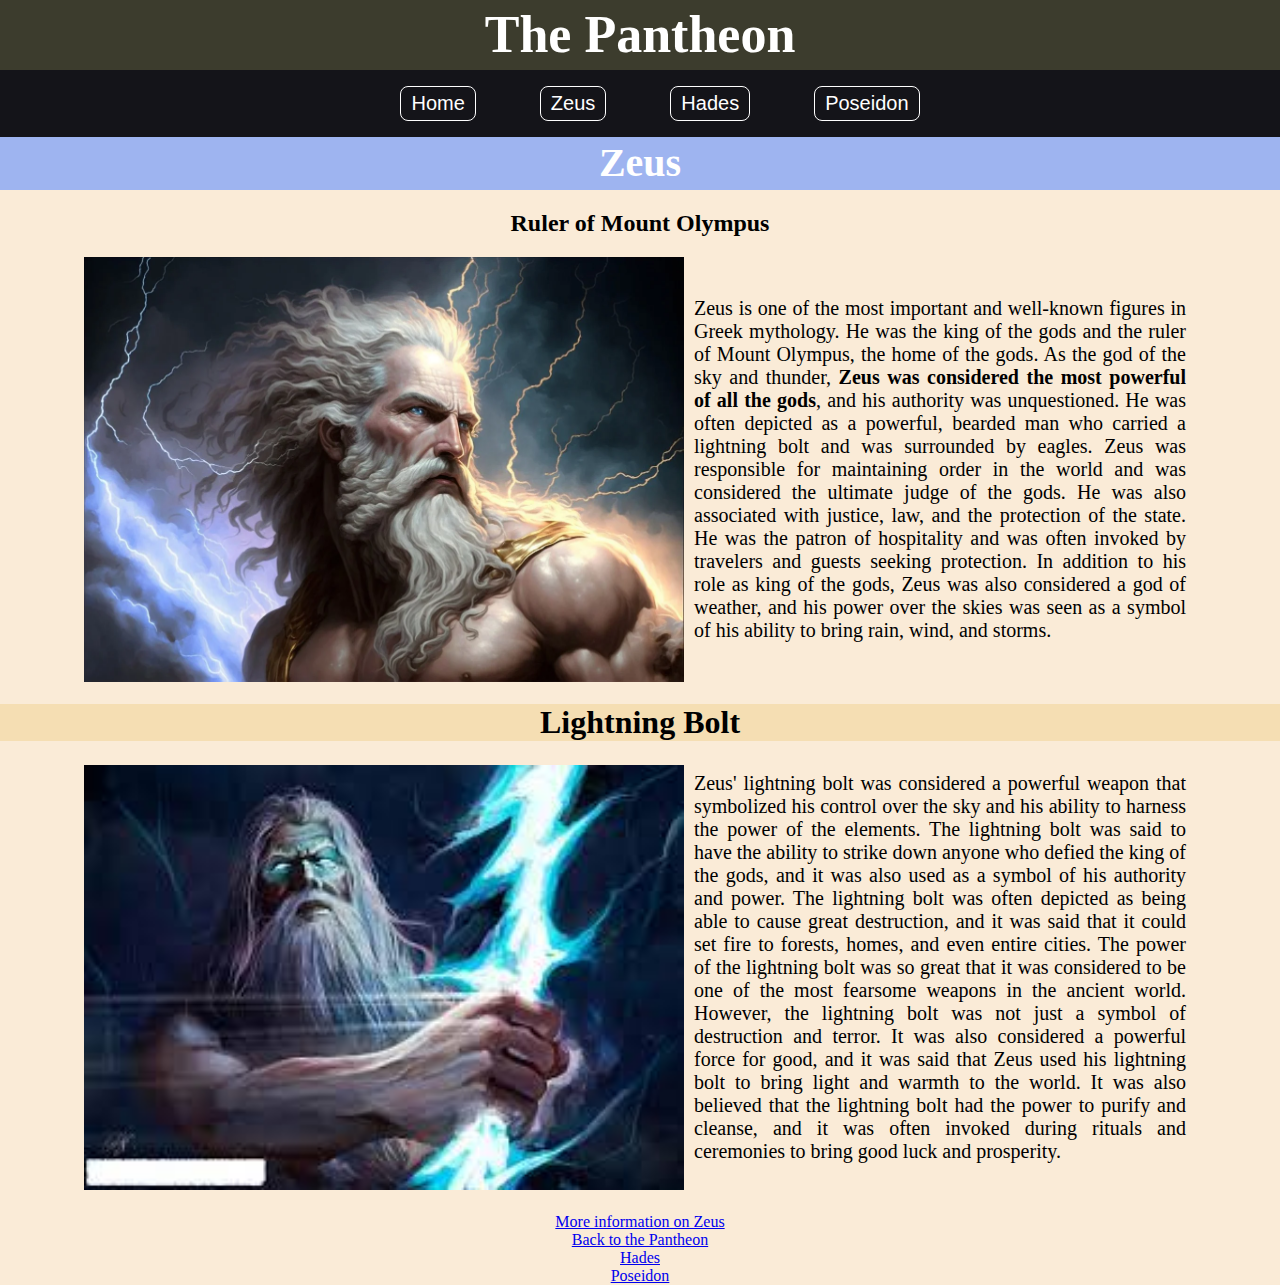
<file: page1.html>
<!DOCTYPE html>
<html>
    <head>
        <title>Zeus</title>
        <link rel="stylesheet" type="text/css" href="style.css">
        <link rel="icon" type="image/x-icon" href="zeus.jpg">
    </head>
    <body class="container">
        <header id="main-header">
            <h1>The Pantheon</h1>
        </header>
        
        <nav id="navbar">
            <ul>
                <button class="GFG" id="home"
                onclick="window.location.href = 'index.html';">
                    Home
                </button>
                <button class="GFG" id="zeus"
                onclick="window.location.href = 'page1.html';">
                    Zeus
                </button>
            
                <button class="GFG" id="hades"
                onclick="window.location.href = 'page2.html';">
                    Hades
                </button>
                <button class="GFG" id="poseidon"
                onclick="window.location.href = 'page3.html';">
                    Poseidon
                </button>
            
            </ul>
            </nav>
            <header class="headerzeus">
                <h1>Zeus</h1>
            </header>
            <h2>Ruler of Mount Olympus</h2>
            <div class="sidebyside">
                
            <img src="zeus2.webp"
        alt="Zeus2"
        width="600"
        height="425"/>
        <div class="text">

        <p>Zeus is one of the most important and well-known figures in Greek mythology. 
            He was the king of the gods and the ruler of Mount Olympus, the home of the gods. 
            As the god of the sky and thunder, <b>Zeus was considered the most powerful of all the gods</b>, 
            and his authority was unquestioned. He was often depicted as a powerful, bearded man who carried
            a lightning bolt and was surrounded by eagles.
        
        Zeus was responsible for maintaining order in the world and was considered the ultimate judge of the gods.
        He was also associated with justice, law, and the protection of the state. He was the patron of hospitality 
        and was often invoked by travelers and guests seeking protection. In addition to his role as king of the gods, Zeus
        was also considered a god of weather, and his power over the skies was seen as a symbol of his ability to bring rain,
        wind, and storms.</p>
    </div></div>
        <p>
        <h1>Lightning Bolt</h1>
        <div class="sidebyside">
        <img src="zeus3.jpg"
        alt="zeus3"
        width="600"
        height="425"/>
        <div class="text">
        Zeus' lightning bolt was considered a powerful weapon that symbolized his control over the sky and his ability to harness 
        the power of the elements. The lightning bolt was said to have the ability to strike down anyone who defied the king of the gods,
        and it was also used as a symbol of his authority and power.
        The lightning bolt was often depicted as being able to cause great destruction, and it was said that it could set fire to forests,
        homes, and even entire cities. The power of the lightning bolt was so great that it was considered to be one of the most fearsome 
        weapons in the ancient world.
        However, the lightning bolt was not just a symbol of destruction and terror. It was also considered a 
        powerful force for good, and it was said that Zeus used his lightning bolt to bring light and warmth to the world. It was also believed
        that the lightning bolt had the power to purify and cleanse, and it was often invoked during rituals and ceremonies to bring good luck and prosperity.
        </p>
    </div></div>
    </body>
    <a href="https://en.wikipedia.org/wiki/Zeus">More information on Zeus</a>
    <br/>
    <a href="Index.html">Back to the Pantheon</a>
    <br/>
    <a href="page2.html">Hades</a>
    <br/>
    <a href="page3.html">Poseidon</a>
</html>
</file>
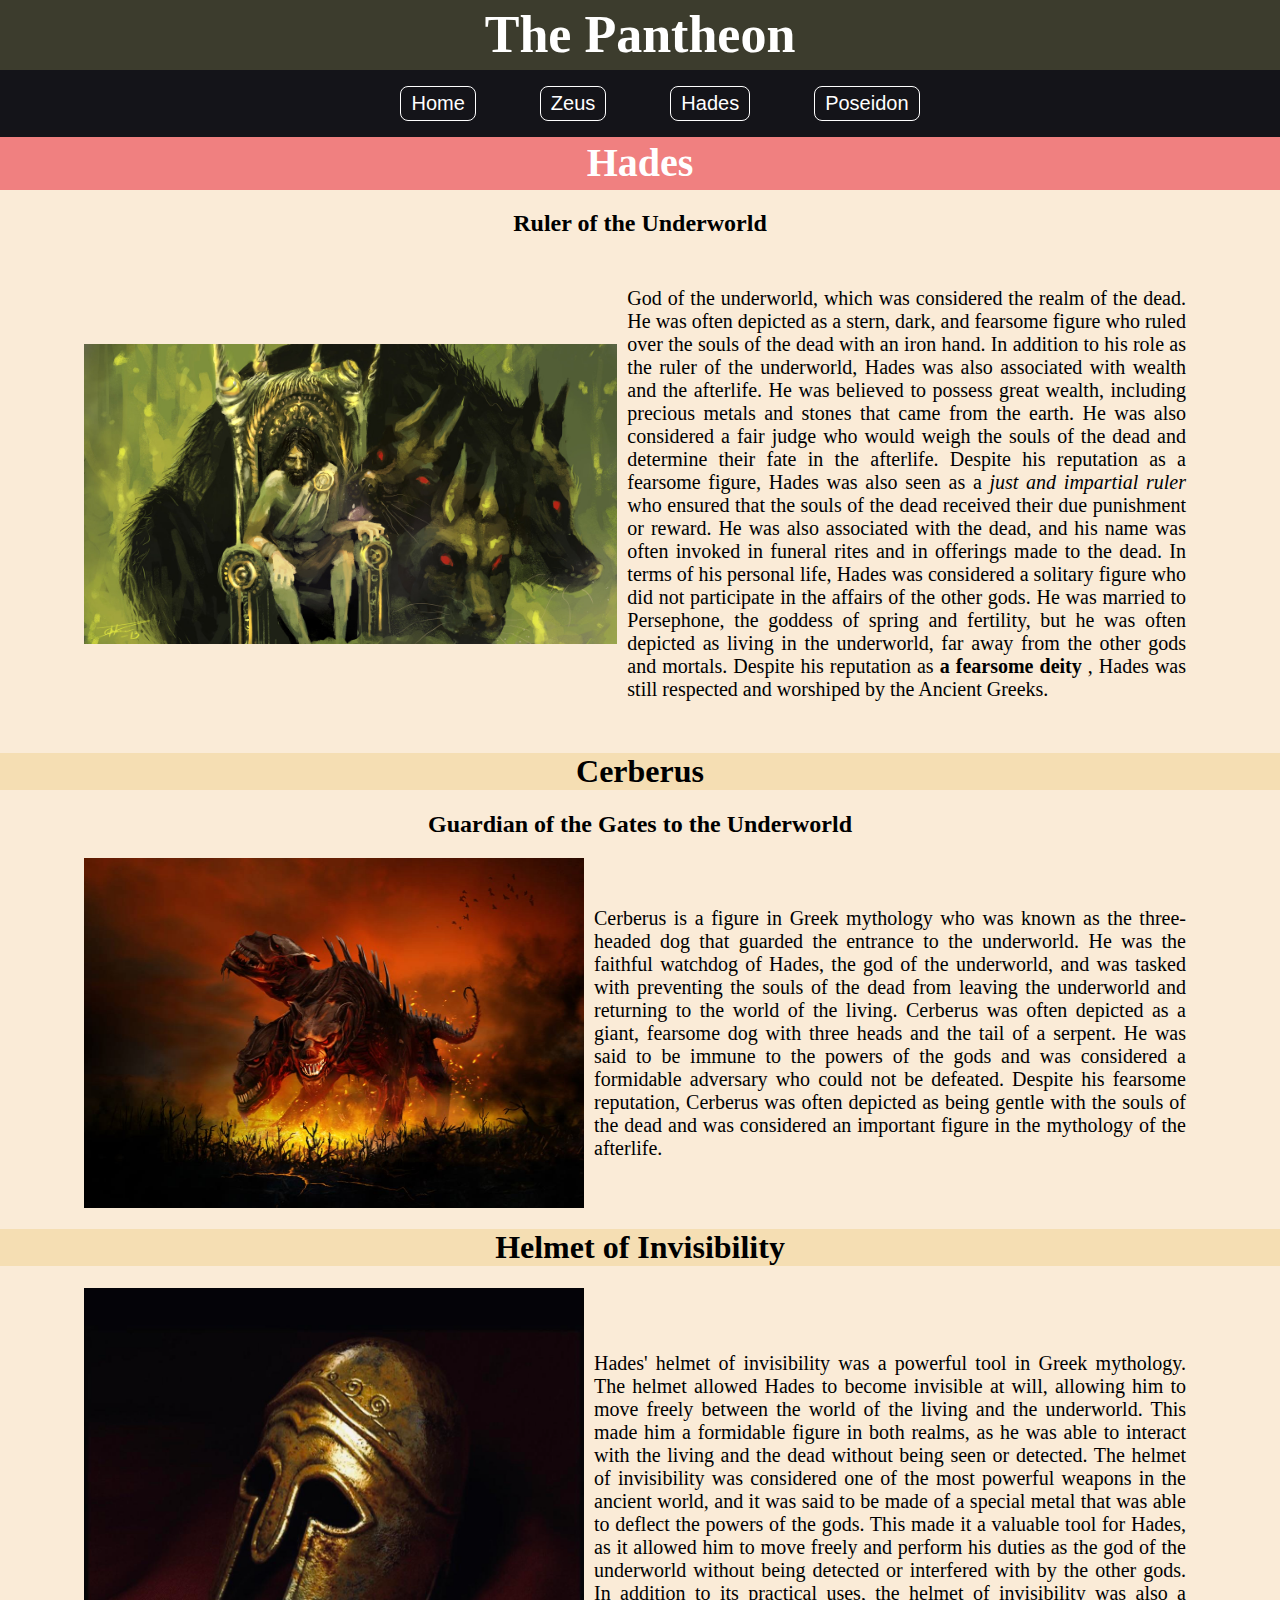
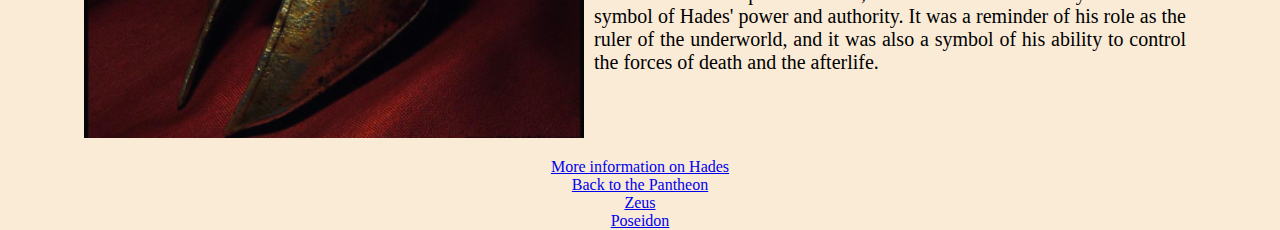
<file: page2.html>
<!DOCTYPE html>
<html>
    <head>
        <title>Hades</title>
        <link rel="stylesheet" type="text/css" href="style.css">
        <link rel="icon" type="image/x-icon" href="zeus.jpg">
    </head>
    <body class="container">
        <header id="main-header">
            <h1>The Pantheon</h1>
        </header>
        <nav id="navbar">
            <ul>
                <button class="GFG" id="home"
                onclick="window.location.href = 'index.html';">
                    Home
                </button>
                <button class="GFG" id="zeus"
                onclick="window.location.href = 'page1.html';">
                    Zeus
                </button>
            
                <button class="GFG" id="hades"
                onclick="window.location.href = 'page2.html';">
                    Hades
                </button>
                <button class="GFG" id="poseidon"
                onclick="window.location.href = 'page3.html';">
                    Poseidon
                </button>
            
            </ul>
            </nav>
            <header class="headerhades">
                <h1>Hades</h1>
            </header>
        <h2>Ruler of the Underworld</h2>
        <div class="sidebyside">
        <img src="hades2.jpg"
        alt="Hades2"
        width="625"
        height="300"/>
        <div class="text">
        <p>God of the underworld, which was considered the realm of the dead. He was often depicted as a stern, dark, and 
            fearsome figure who ruled over the souls of the dead with an iron hand.
        In addition to his role as the ruler of the underworld, Hades was also associated with wealth and the afterlife.
        He was believed to possess great wealth, including precious metals and stones that came from the earth. He was also 
        considered a fair judge who would weigh the souls of the dead and determine their fate in the afterlife.
        Despite his reputation as a fearsome figure, Hades was also seen as a <i>just and impartial ruler </i>who ensured 
            that the souls of the dead received their due punishment or reward. He was also associated with the dead,
            and his name was often invoked in funeral rites and in offerings made to the dead.
        In terms of his personal life, Hades was considered a solitary figure who did not participate in the affairs
        of the other gods. He was married to Persephone, the goddess of spring and fertility, but he was often depicted 
        as living in the underworld, far away from the other gods and mortals. Despite his reputation as <b>a fearsome deity</b>
        , Hades was still respected and worshiped by the Ancient Greeks.</p>
    </div>
</div>
    </body>
    <body>
        <h1>Cerberus</h1>
        <h2>Guardian of the Gates to the Underworld</h2>
        <div class="sidebyside">
            <img src="cerberus.jpg"
            alt="cerberus"
            width="500"
            height="350"/>
            <div class="text">
                <p>Cerberus is a figure in Greek mythology who was known as the three-headed dog that guarded the entrance to the underworld. 
                    He was the faithful watchdog of Hades, the god of the underworld, and was tasked with preventing the souls of the dead from 
                    leaving the underworld and returning to the world of the living.
                    Cerberus was often depicted as a giant, fearsome dog with three heads and the tail of a serpent. He was said to be immune to 
                    the powers of the gods and was considered a formidable adversary who could not be defeated. Despite his fearsome reputation, 
                    Cerberus was often depicted as being gentle with the souls of the dead and was considered an important figure in the mythology of the afterlife.</p>
                </div>
            <br/>
        </div>
            <h1> Helmet of Invisibility</h1>
            <div class="sidebyside">
            <img src="helmet.jpg"
            alt="helmet of invisibility"
            width="500"
            height="450"/>
            <br/>
            
            <div class="text">
            Hades' helmet of invisibility was a powerful tool in Greek mythology. The helmet allowed Hades to become invisible at will, allowing him to move freely
            between the world of the living and the underworld. This made him a formidable figure in both realms, as he was able to interact with the living and the 
            dead without being seen or detected.

            The helmet of invisibility was considered one of the most powerful weapons in the ancient world, and it was said to be made of a special metal that was able to deflect
            the powers of the gods. This made it a valuable tool for Hades, as it allowed him to move freely and perform his duties as the god of the underworld without being detected 
            or interfered with by the other gods.

            In addition to its practical uses, the helmet of invisibility was also a symbol of Hades' power and authority. It was a reminder of his role as the ruler of the underworld,
            and it was also a symbol of his ability to control the forces of death and the afterlife.
        </div>
        </div>
        </p>
    </body>
    <a href="https://en.wikipedia.org/wiki/Hades">More information on Hades</a>
    <br/>
    <a href="Index.html">Back to the Pantheon</a>
    <br/>
    <a href="page1.html">Zeus</a>
    <br/>
    <a href="page3.html">Poseidon</a>
</html>
</file>
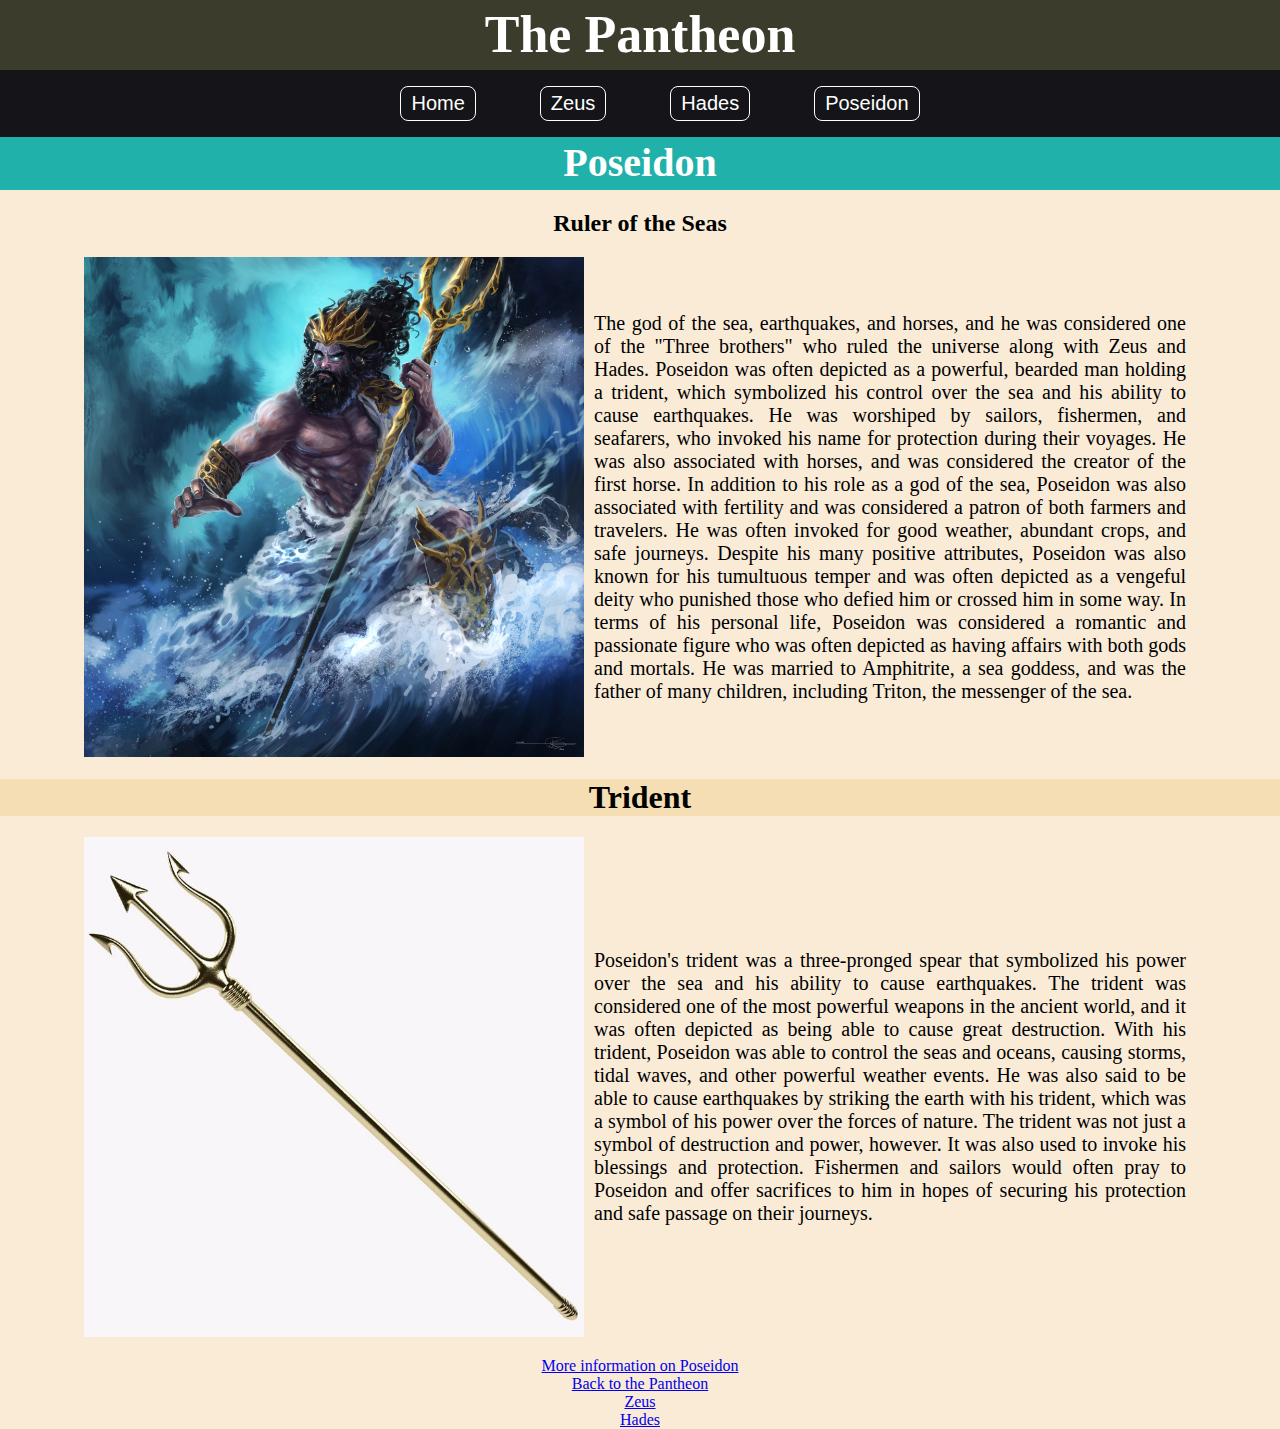
<file: page3.html>
<!DOCTYPE html>
<html>
    <head>
        <title>Poseidon</title>
    </head>
    <body class="container">
        <header id="main-header">
        <link rel="stylesheet" type="text/css" href="style.css">
        <link rel="icon" type="image/x-icon" href="zeus.jpg">
            <h1>The Pantheon</h1>
        </header>
        
        <nav id="navbar">
            <ul>
                <button class="GFG" id="home"
                onclick="window.location.href = 'index.html';">
                    Home
                </button>
                <button class="GFG" id="zeus"
                onclick="window.location.href = 'page1.html';">
                    Zeus
                </button>
            
                <button class="GFG" id="hades"
                onclick="window.location.href = 'page2.html';">
                    Hades
                </button>
                <button class="GFG" id="poseidon"
                onclick="window.location.href = 'page3.html';">
                    Poseidon
                </button>
            
            </ul>
            </nav>
            <header class="headerposeidon">
                <h1>Poseidon</h1>
            </header>
    <h2>Ruler of the Seas</h2>
    <div class="sidebyside">
        <img src="poseidon2.webp"
        alt="Poseidon2"
        width="500"
        height="500"/>
        <div class="text">
    <p>The god of the sea, earthquakes, and horses, and he was considered one of the "Three brothers"
        who ruled the universe along with Zeus and Hades.
        Poseidon was often depicted as a powerful, bearded man holding a trident, which symbolized his control 
        over the sea and his ability to cause earthquakes. He was worshiped by sailors, fishermen, and seafarers,
        who invoked his name for protection during their voyages. He was also associated with horses, and was considered the 
        creator of the first horse.

        In addition to his role as a god of the sea, Poseidon was also associated with fertility and was considered a patron of both farmers and travelers.
        He was often invoked for good weather, abundant crops, and safe journeys. Despite his many positive attributes, 
        Poseidon was also known for his tumultuous temper and was often depicted as a vengeful deity who punished those who defied him or crossed him in some way.
        In terms of his personal life, Poseidon was considered a romantic and passionate figure who was often depicted as having affairs with both gods and mortals. 
        He was married to Amphitrite, a sea goddess, and was the father of many children, including Triton, the messenger of the sea. 
        <br/>
    </div></div>
        <h1>Trident</h1>
        <div class="sidebyside">
        <img src="trident.jpeg"
        alt="trident"
        width="500"
        height="500"/>
        <br/>
        <div class="text">
        Poseidon's trident was a three-pronged spear that symbolized his power over the sea and his ability to cause earthquakes. The trident was considered one of the most 
        powerful weapons in the ancient world, and it was often depicted as being able to cause great destruction.

        With his trident, Poseidon was able to control the seas and oceans, causing storms, tidal waves, and other powerful weather events.
        He was also said to be able to cause earthquakes by striking the earth with his trident, which was a symbol of his power over the forces of nature.

        The trident was not just a symbol of destruction and power, however. It was also used to invoke his blessings and protection. Fishermen and sailors would often 
        pray to Poseidon and offer sacrifices to him in hopes of securing his protection and safe passage on their journeys.
    </div></div>
    </p>

    </body>
    <a href="https://en.wikipedia.org/wiki/Poseidon">More information on Poseidon</a>
    <br/>
    <a href="Index.html">Back to the Pantheon</a>
    <br/>
    <a href="page1.html">Zeus</a>
    <br/>
    <a href="page2.html">Hades</a>
</html>
</file>
<file: style.css>
#main-header{
    overflow: hidden;
    background-color:rgb(60, 60, 45);
    width: 120%; 
    margin: auto;
    margin-left: -10%;
    line-height: 0em;
    color: white;
    font-size: 26px;
}
.center{
    margin-left: auto;
    margin-right: auto;
}
.container{
    width: 90%;
    margin: auto;
    padding: 0%;
    }
.sidebyside{
    display: flex;
    align-items: center;
    justify-content: center;

    margin:20px;
    
}
    table, th, td {
        border:1px solid black;
        font-size: 30px;
    }
    th {
        background-color: wheat;
    }
    body {
        background-color: antiquewhite;
        text-align: center;
    }
#navbar {
    overflow: hidden;
    background-color:rgb(20, 20, 25);
    width: 120%; 
    margin: auto;
    margin-left: -10%;
    line-height: 0em;
    color: white;
}
.headerzeus {
    overflow: hidden;
    background-color: rgb(158, 180, 240);
    width: 120%; 
    margin: auto;
    margin-left: -10%;
    line-height: 0em;
    color: white;
    height: auto;
    font-size: 20px;

}
.headerposeidon {
    overflow: hidden;
    background-color:lightseagreen;
    width: 120%; 
    margin: auto;
    margin-left: -10%;
    line-height: 0em;
    color: white;
    height: auto;
    font-size: 20px;

}
.headerhades {
    overflow: hidden;
    background-color: lightcoral;
    width: 120%; 
    margin: auto;
    margin-left: -10%;
    line-height: 0em;
    color: white;
    height: auto;
    font-size: 20px;

}
.GFG{
    background-color: rgb(20, 20, 25);
    border: 1px solid white;
    color:white;
    padding: 5px 10px;
    text-align: center;
    display: inline-block;
    font-size: 20px;
    margin: 0px 30px;
    cursor: pointer;
    border-radius:8px;
    transition-duration: 0.2s;
    }
#zeus:hover{
    background-color: rgb(158, 180, 240);
    color:black;
}
#hades:hover{
    background-color: lightcoral;
    color:black;
}
#poseidon:hover{
    background-color: lightseagreen;
    color:black;
}

#home:hover{
    background-color: antiquewhite;
    color:black;
}

.text{
    font-size: 20px;
    text-align: justify;
    padding: 10px;
}
h1{
    background-color: wheat;
    width: 120%;
    margin-left: -10%;
}
</file>
